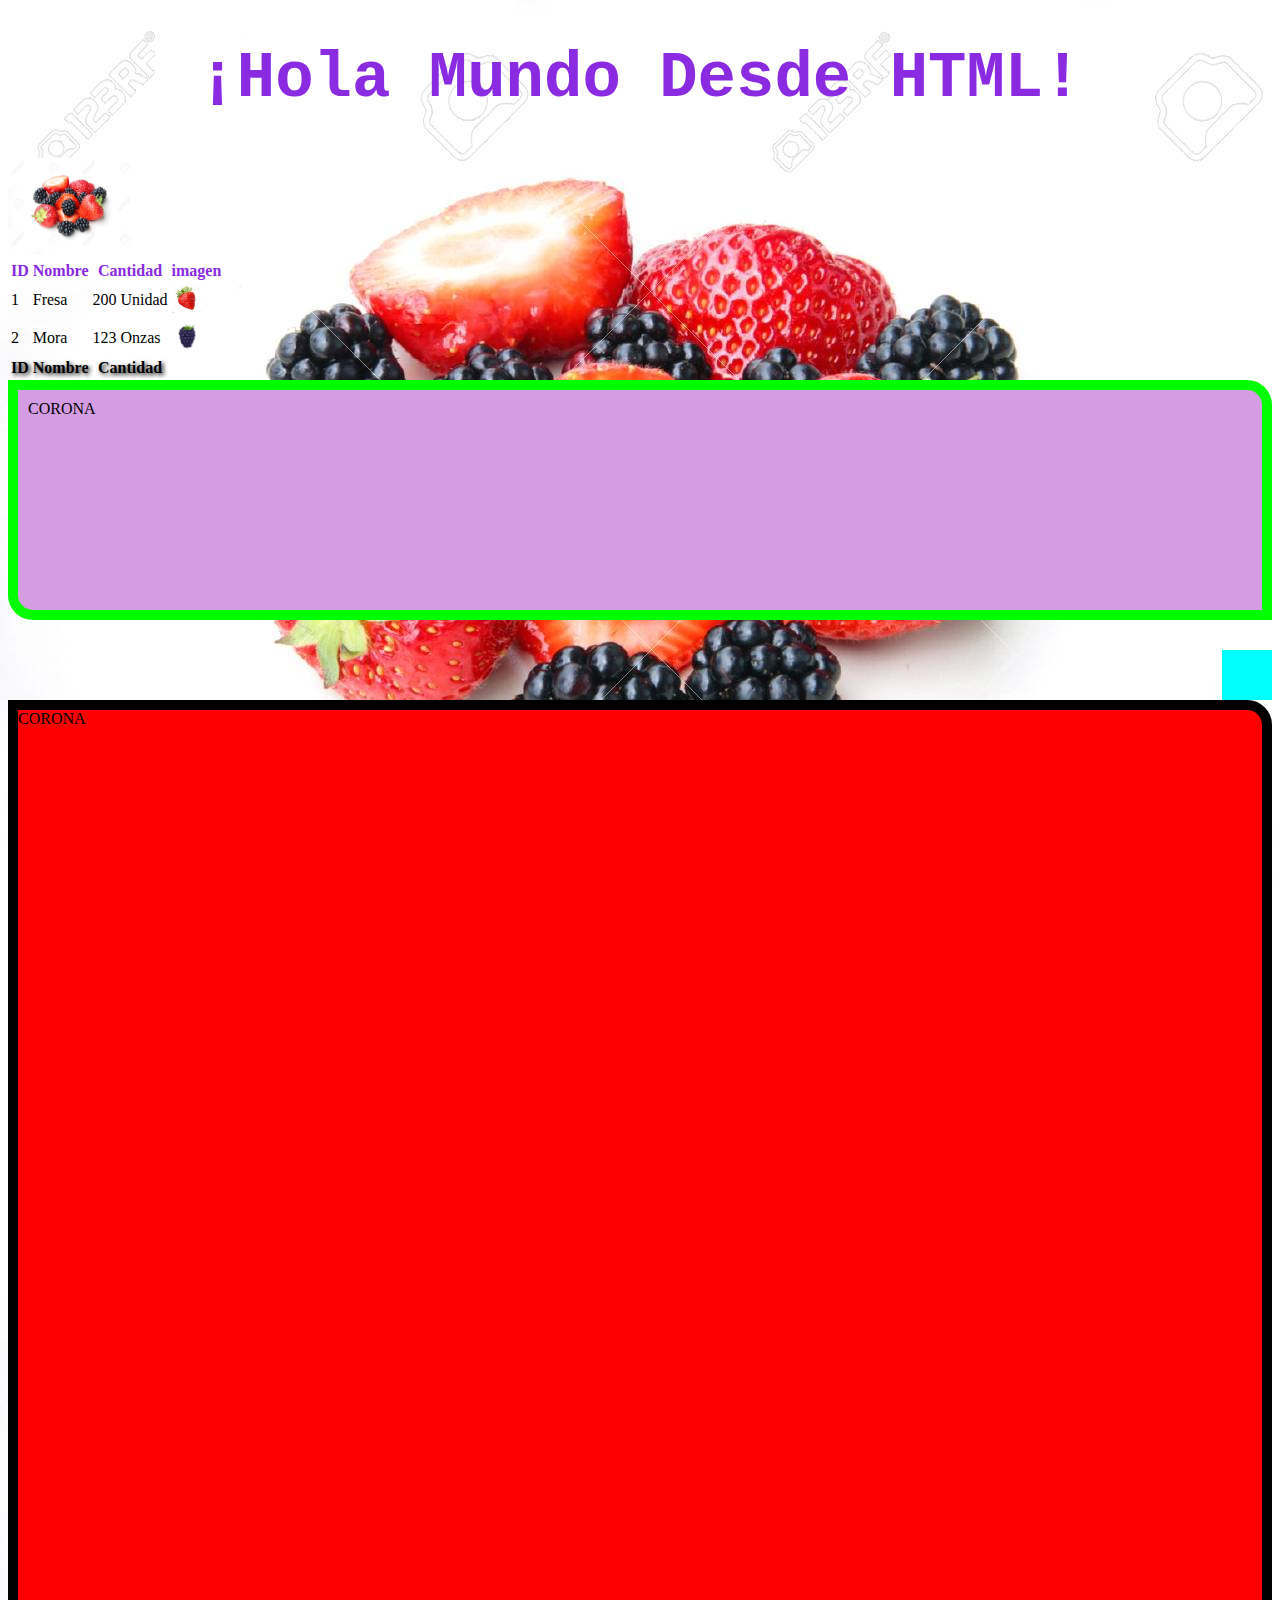
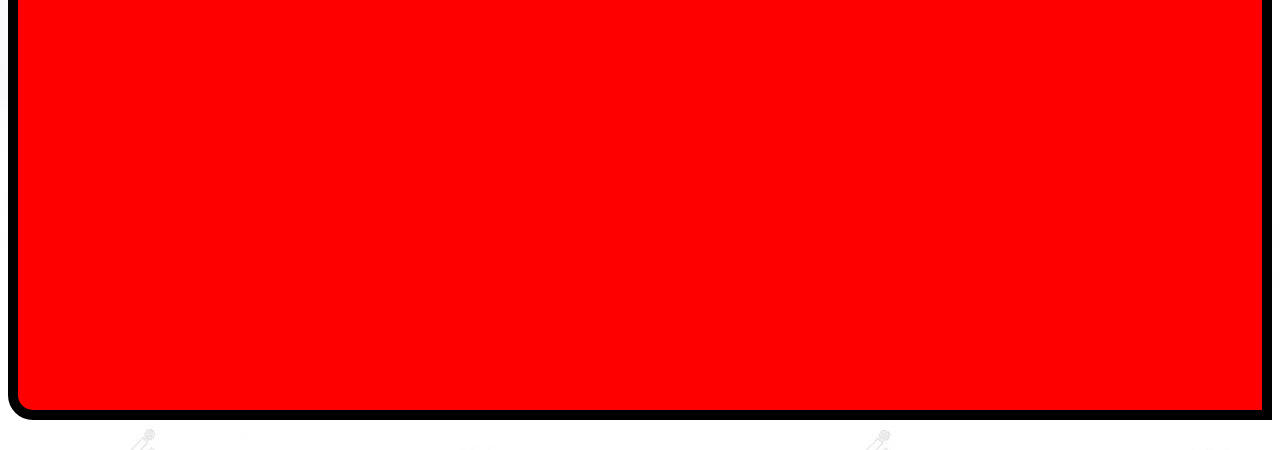
<file: index.html>
<!DOCTYPE html>
<html lang="en">
<head>
    <meta charset="UTF-8">
    <meta name="viewport" content="width=device-width, initial-scale=1.0">
    <title>MI PRIMERA PAGINA</title>
    <link rel="stylesheet" href="./css/style.css">
</head>
<body>
    <h1 class="colorNuevo colorCorreccion">¡Hola Mundo Desde HTML!</h1>
    <img src="./img/fresasmoras.jpg" alt="fresa" width="10%">
     <table>
        <thead class="colorNuevo">
            <tr>
                <th>ID</th>
                <th>Nombre</th>
                <th colspan="2">Cantidad</th>
                <th>imagen</th>
            </tr>
        </thead>
        <tbody>
            <tr>
                <td>1</td>
                <td>Fresa</td>
                <td>200</td>
                <td>Unidad</td>
                <td><img src="./img/images.jpg" alt="fresa" width="30px"></td>
            </tr>
            <tr>
                <td>2</td>
                <td>Mora</td>
                <td>123</td>
                <td>Onzas</td>
                <td><img src="./img/mora.jpg" alt="mora" width="30px"></td>
            </tr>
        </tbody>
        <tfoot id="footerTabla">
            <tr>
                <th>ID</th>
                <th>Nombre</th>
                <th colspan="2">Cantidad</th>
            </tr>
        </tfoot>
     </table>
     <div class="amarillo">CORONA</div>
     <div class="verde"></div>
     <div class="rojo">CORONA</div>
     
</body>
</html>
</file>
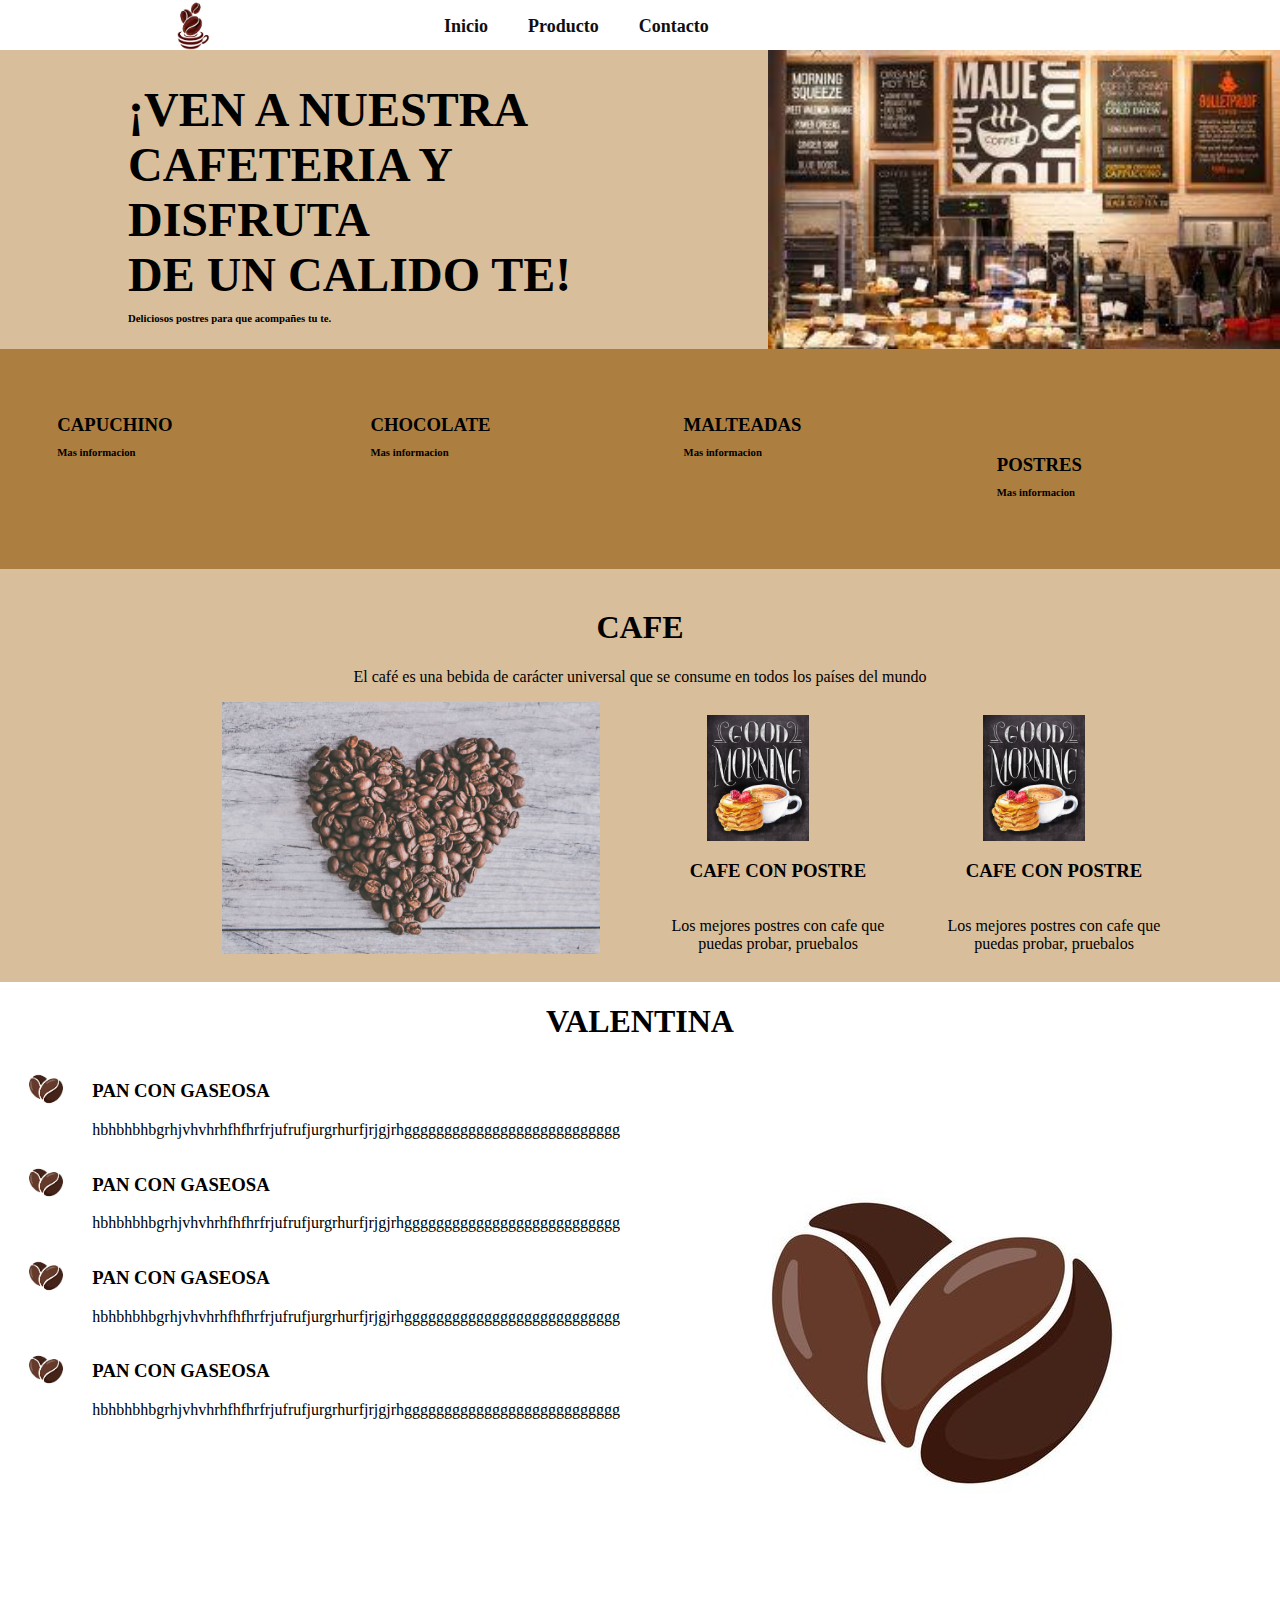
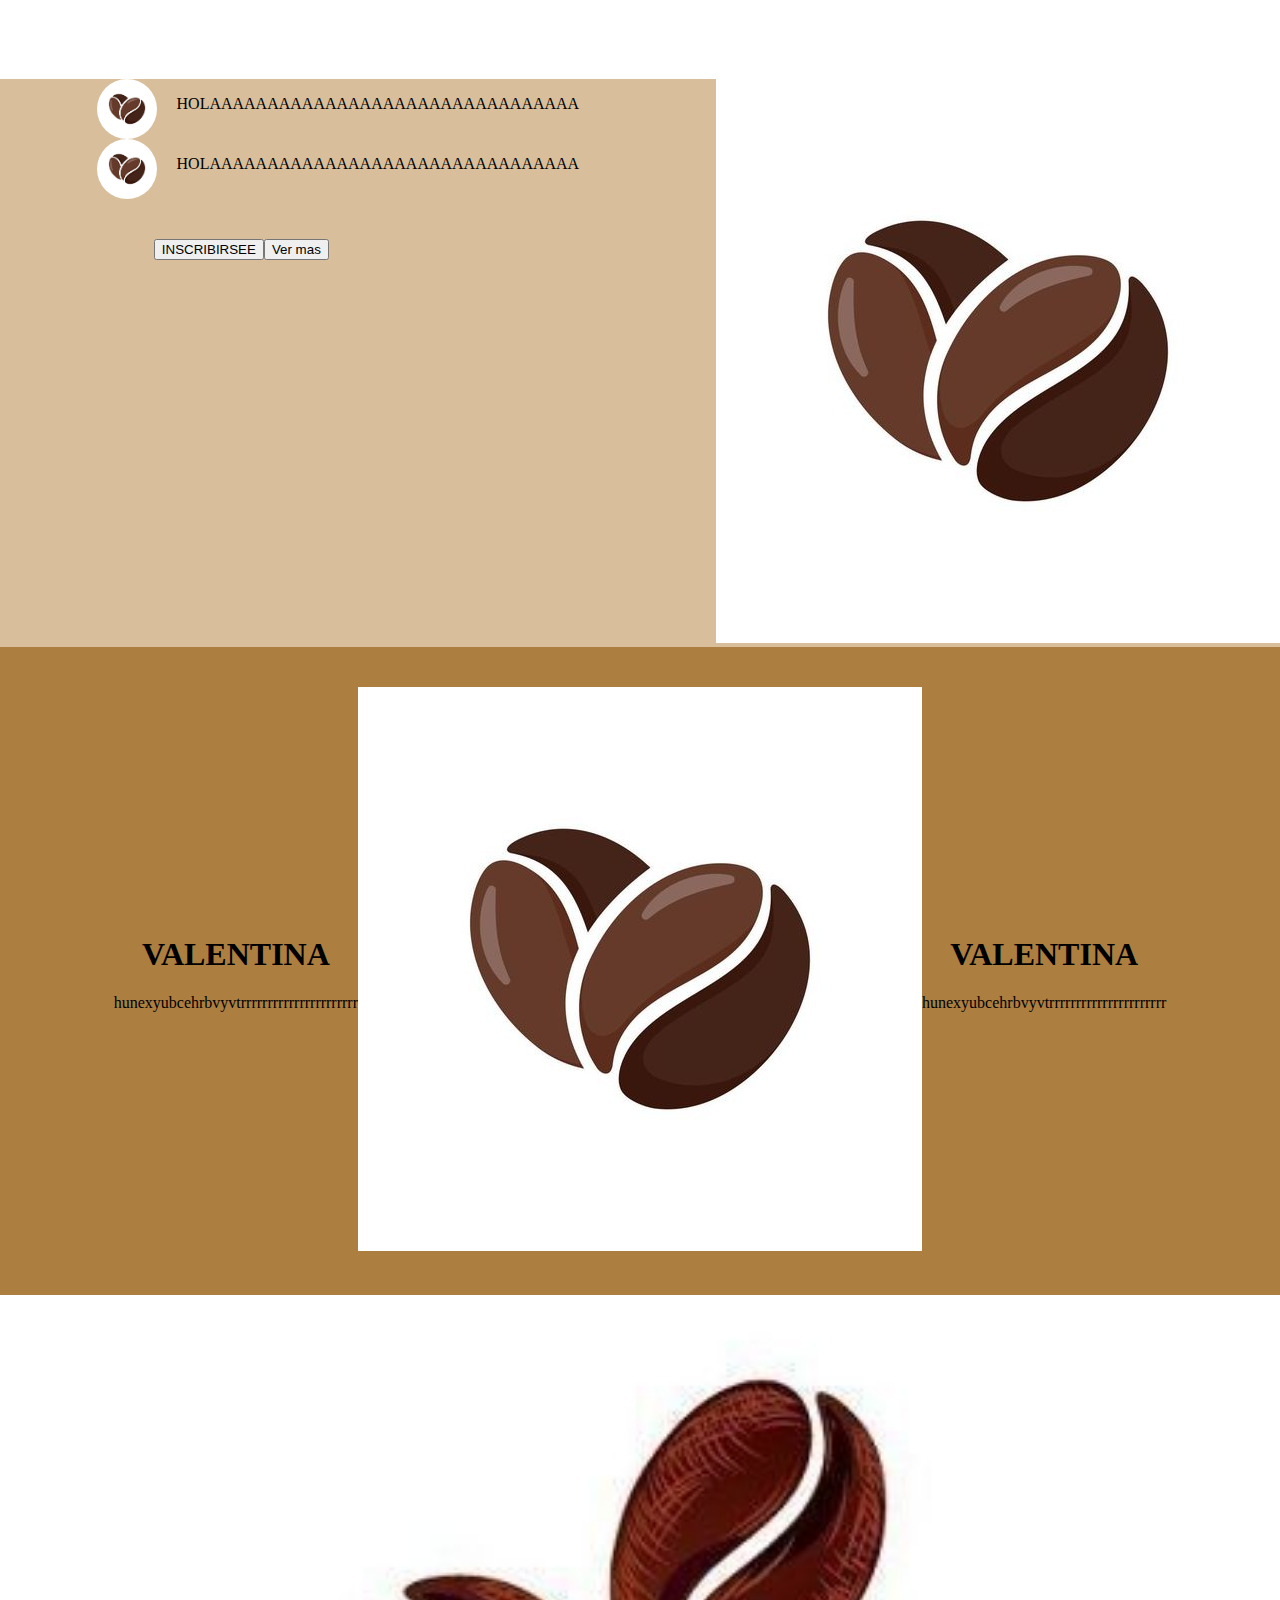
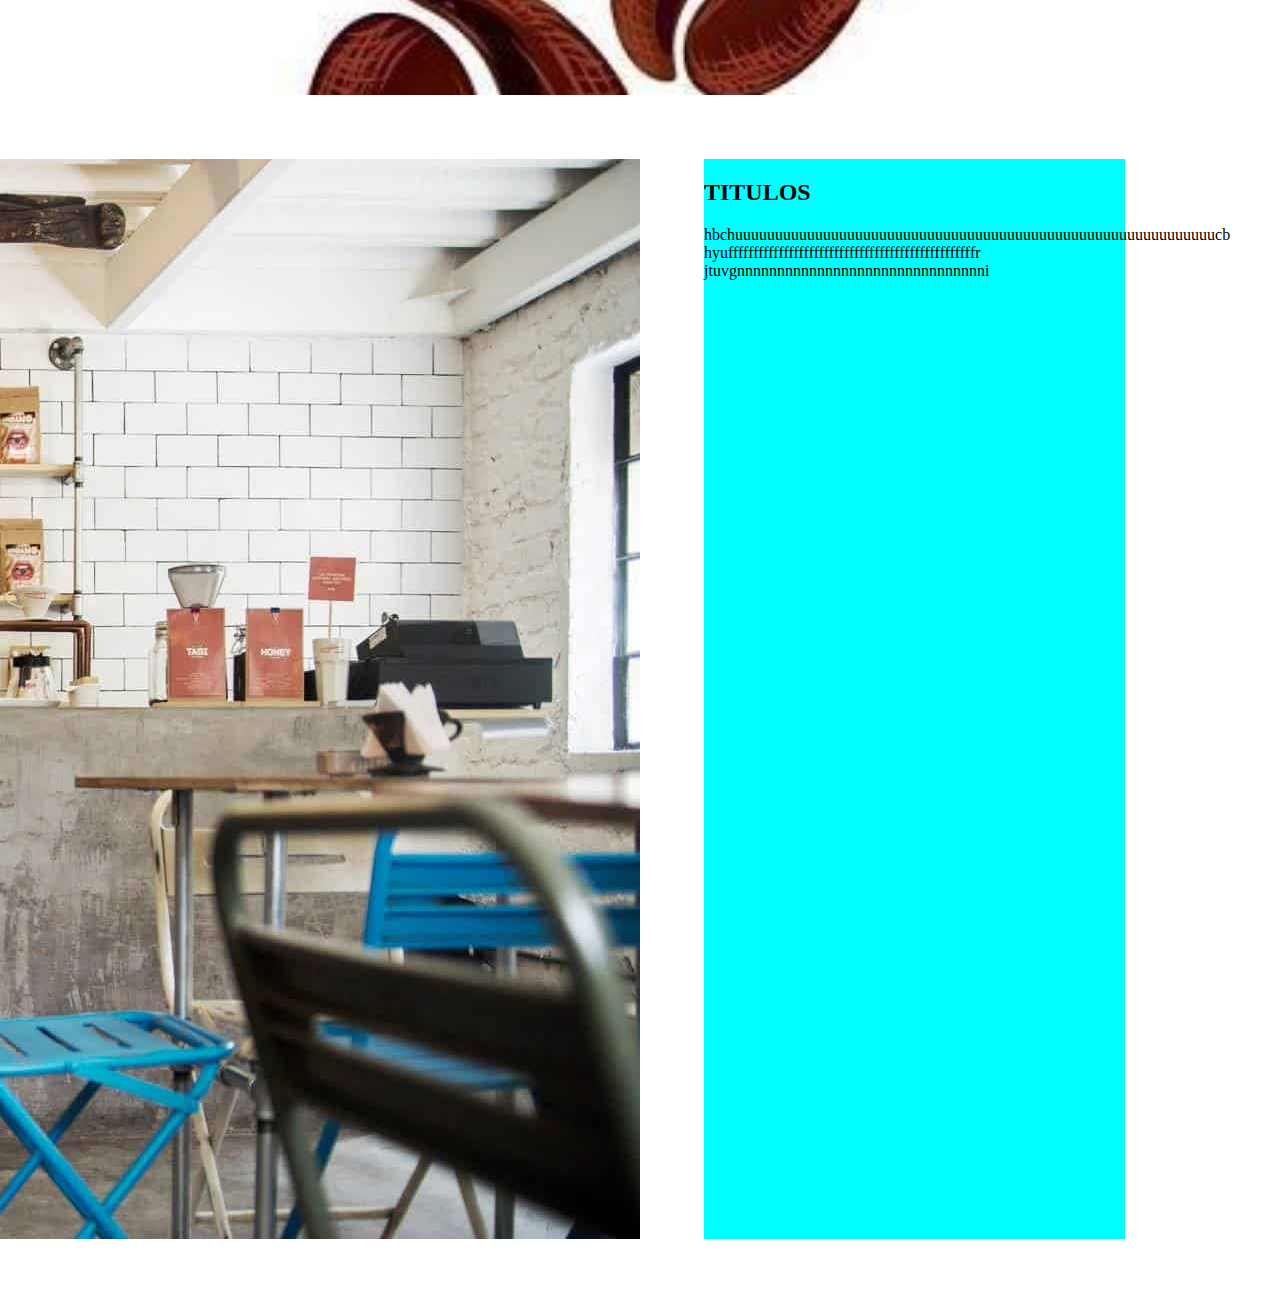
<file: indexflex.html>
<!DOCTYPE html>
<html lang="en">
<head>
    <meta charset="UTF-8">
    <meta name="viewport" content="width=device-width, initial-scale=1.0">
    <title>CAJAS</title>
    <link rel="stylesheet" href="./css/styleflex.css">
</head>
<body>
    <nav class="nav_menu">
        <div><img src="./img/P.jpg" style="margin: 0px;"></div>
        <div class="nav_menu"></div>
        <div>
            <ul class="menu">
                <li><a href="#">Inicio</a></li>
                <li><a href="#">Producto</a></li>
                <li><a href="#">Contacto</a></li>
            </ul>
        </div>
    </nav>
    <section class="flex">
        <div class="info_section flex">
            <h1>¡VEN A NUESTRA <br>CAFETERIA Y DISFRUTA  <br>DE UN CALIDO TE!</h1>
            <h6>Deliciosos postres para que acompañes tu te.</h6>
        </div>
        <div class="info_section">
            <img src="./img/c1.jpg" width="100%" height="100%">
        </div>
    </section>
    <article class="flex">
        <div>
            <h3>CAPUCHINO</h3>
            <h6>Mas informacion</h6>
        </div>
        <div>
            <h3>CHOCOLATE</h3>
            <h6>Mas informacion</h6>
        </div>
        <div>
            <h3>MALTEADAS</h3>
            <h6>Mas informacion</h6>
        </div>
        <div>
            <h3>POSTRES</h3>
            <h6>Mas informacion</h6>
        </div>
    </article>
    <aside>
        <div>
            <h1>CAFE</h1>
            <p>El café es una bebida de carácter universal que se consume en todos los países del mundo</p>
        </div>
        <div class="flex">
            <div>
                <img src="./img/como-preparar-el-cafe.jpg" height="90%">
            </div>
            <div><img src="./img/P2.jpg" width="40%">
                 <h3>CAFE CON POSTRE</h3>
                 <p>Los mejores postres con cafe que puedas probar, pruebalos</p>
            </div>
            <div>
                <img src="./img/P2.jpg" width="40%">
                 <h3>CAFE CON POSTRE</h3>
                 <p>Los mejores postres con cafe que puedas probar, pruebalos</p>
            </div>
        </div>
    </aside>
    <div>
        <header>
            <h1>VALENTINA</h1>
        </header>
        <section class="flex-lista">
    <div>
        <aside>
            <div>
                <img src="./img/cafe1.jpg" width="60%">
            </div>
            <div>
                <h3>PAN CON GASEOSA</h3>
                <p>hbhbhbhbgrhjvhvhrhfhfhrfrjufrufjurgrhurfjrjgjrhggggggggggggggggggggggggggg</p>
            </div>
    </aside>
    <aside>
        <div>
            <img src="./img/cafe1.jpg" width="60%">
        </div>
        <div>
            <h3>PAN CON GASEOSA</h3>
            <p>hbhbhbhbgrhjvhvhrhfhfhrfrjufrufjurgrhurfjrjgjrhggggggggggggggggggggggggggg</p>
        </div>
    </aside>
    <aside>
        <div>
            <img src="./img/cafe1.jpg" width="60%">
        </div>
        <div>
            <h3>PAN CON GASEOSA</h3>
            <p>hbhbhbhbgrhjvhvhrhfhfhrfrjufrufjurgrhurfjrjgjrhggggggggggggggggggggggggggg</p>
        </div>
    </aside>
    <aside>
        <div>
            <img src="./img/cafe1.jpg" width="60%">
        </div>
        <div>
            <h3>PAN CON GASEOSA</h3>
            <p>hbhbhbhbgrhjvhvhrhfhfhrfrjufrufjurgrhurfjrjgjrhggggggggggggggggggggggggggg</p>
        </div>
    </aside>
    </div>
    <div>
        <img src="./img/cafe1.jpg" height="80%">
    </div>
    </section>
    </div>
    <div class="publicidad">
        <article>
            <div>
                <testimonio>
                    <img src="./img/cafe1.jpg" width="60px"> 
                    <p>HOLAAAAAAAAAAAAAAAAAAAAAAAAAAAAAAAA</p>
                </testimonio>
                <testimonio>
                    <img src="./img/cafe1.jpg" width="60px"> 
                    <p>HOLAAAAAAAAAAAAAAAAAAAAAAAAAAAAAAAA</p>
                </testimonio>
                </div>
                <div>
                    <button>INSCRIBIRSEE</button>
                    <button>Ver mas</button>
                </div>
        </article>
        <div>
            <img src="./img/cafe1.jpg">
        </div>
        </div>
        <indicador>
            <div>
                <h1>VALENTINA</h1>
                <p>hunexyubcehrbvyvtrrrrrrrrrrrrrrrrrrrrrr</p>
            </div>
            <div>
                <img src="./img/cafe1.jpg" height="80%">
            </div>
            <div>
                <h1>VALENTINA</h1>
                <p>hunexyubcehrbvyvtrrrrrrrrrrrrrrrrrrrrrr</p>
            </div>
        </indicador>
        <slide></slide>
        <info>
        <div><img src="./img/mundano.jpg" ></div>
        <div>
            <section>
                <h2>TITULOS</h2>
                <p>hbchuuuuuuuuuuuuuuuuuuuuuuuuuuuuuuuuuuuuuuuuuuuuuuuuuuuuuuuuuuuucb
                    hyufffffffffffffffffffffffffffffffffffffffffffffffffr
                    jtuvgnnnnnnnnnnnnnnnnnnnnnnnnnnnnnnni
                </p>
            </section>
        </div>
        </info>
</body>
</html>
</file>
<file: css/style.css>
h1{
    color:black;
    font-family: 'Courier New', Courier, monospace;
    font-size: 4em;
    text-align: center;
}
body{
    background-color: white;
    background-image:url(../img/fresasmoras.jpg);
}
.colorNuevo{
    color:blueviolet;
    
}
.colorCorreccion{
    color: blueviolet;
}
#footerTabla{
    text-shadow: 2px 2px 4px black;
}
.amarillo{
    height: 200px;
    background-color: #D39CE3;
    margin-bottom: 30px;
    padding: 10px;
    border: 10px rgb(0, 255, 0) solid;
    border-radius: 25px;
    border-top-width:solid;
    border-top-left-radius:0px ;
    border-bottom-right-radius: 0px;
}
.rojo{
    background-color: red;
    height: 1300px;
    margin-bottom: 30px;
    border: 10px black  solid;
    border-radius: 25px;
    border-top-width:solid;
    border-top-left-radius:0px ;
    border-bottom-right-radius: 0px;
    
}
.verde{
    width: 50px;
    height: 50px;
    background-color: aqua;
    position: sticky;
    left: 1700px;
    top: 0px;
}
@media(max-width:1000px){
    .amarillo{
        background-color: rgb(207, 109, 231);
        border-color: palevioletred;
        transition: background-color 4.5s ease;
    }
}
h1{
    font-family: 'Courier New', Courier, monospace;
}
@media(max-width:600px){
    .amarillo{
        background-color: aquamarine;
    }
}
</file>
<file: css/styleflex.css>
body{
    margin: 0px;
}
.nav_menu{
    height: 50px;
    display: flex;
    background-color:white;
}
.nav_menu > div:first-child{
    width: 30%;
    justify-content: center;
    display: flex;
}

.nav_menu > div:last-child{
    width: 70%;
}
.menu{
    display: flex;
}
.menu > li{
    margin: 0px 20px;
    list-style: none;
}
.menu > li > a{
    color: rgb(15, 15, 15);
    font-weight: bold;
    font-size: 18px;
    text-decoration: none;
}
.menu > li > a:hover{
    text-decoration: underline;
    transition: text-decoration 300ms ease;
}
.flex{
    display: flex;
}
.info_section{
    width: 70%;
    color:black;
    justify-content: center;
    padding-left: 10%;
    background-color: #d8be9a;
}
.info_section.flex{
    flex-direction:column ;
}
.info_section > h1{
    font-size: 3em;
    margin-bottom: 5px;
}
.info_section > h6{
    align-content: flex-start;
    margin-top: 5px;
}
article.flex > div{
    width: 20%;
    height: 180px;
    border:white;
    justify-content: center;
    display: flex;
    flex-direction: column;
    padding-left: 30px;
}
article.flex{
    background-color:#ac7f40;
    justify-content: space-evenly;
    color: black;
}
article.flex > div > h3{
    margin-bottom: 5px;
}
article.flex > div > h6{
    margin-top: 5px;
}
body > aside{
    background-color:#d8be9a ;
    color: black;
}
aside > div:first-child >*{
    text-align: center;
    padding: 0px 20%;
}
aside > div:last-child > div:first-child{
    width: 50%;
    justify-content: end;
    display: flex;
    flex-direction: row;
    align-items: start;
    padding: 0px;
}
aside > div:last-child >div{
    height: 280px;
    width: 20%;
    display: flex;
    justify-content: center;
    align-items: center;
    flex-direction: column;
    padding: 0px 10px;
}
aside > div:last-child > div > p{
    text-align: center;
}
aside > div:first-child >h1{
    margin-top: 0px;
    padding-top: 40px;
}
aside > div:last-child > div > img{
    padding-right: 40px;
}
.flex-lista{
    display: flex;
    justify-content: space-around;
}
div > header > h1{
    text-align: center;
}
.flex-lista > div:first-child{
    width: 50%;
}
.flex-lista > div:last-child{
    padding-left: 40px;
    width: 50%;
    align-self: center;
}
.flex-lista > div > aside{
    display: flex;
}
body > div:first-of-type{
    padding-bottom: 50px;
}
.publicidad{
    background-color: #d8be9a;
    display: flex;
    justify-content: space-between;
}
.publicidad > article > div > h1{
    text-align: center;
    padding-top: 40px;
}
testimonio{
    display: flex;
    padding: 0px 20%;
}
testimonio > img{
    border-radius: 30px;
}
testimonio > p{
    padding-left: 20px;
}
article > div:last-child{
    display: flex;
    justify-content: center;
    padding-top: 40px;
}
.publicidad buttom{
    padding: 10px;
    margin: 10px;
}
indicador{
    display: flex;
    background-color: #ac7f40;
    justify-content: center;
    align-items: center;
    padding: 40px;
    text-align: center;
}
slide{
    background-image: url("../img/P.jpg");
    height: 400px;
    display: block;
    background-size: cover;
}
info{
    display: flex;
    padding:5% 0px ;
}
info > div{
    width: 50%;
    display: flex;
    justify-content: end;
    padding-right: 5%;
}
info > div:last-child{
    justify-content: start;
}
info > div > section{
    background-color: aqua;
    width: 80%;
}
</file>
